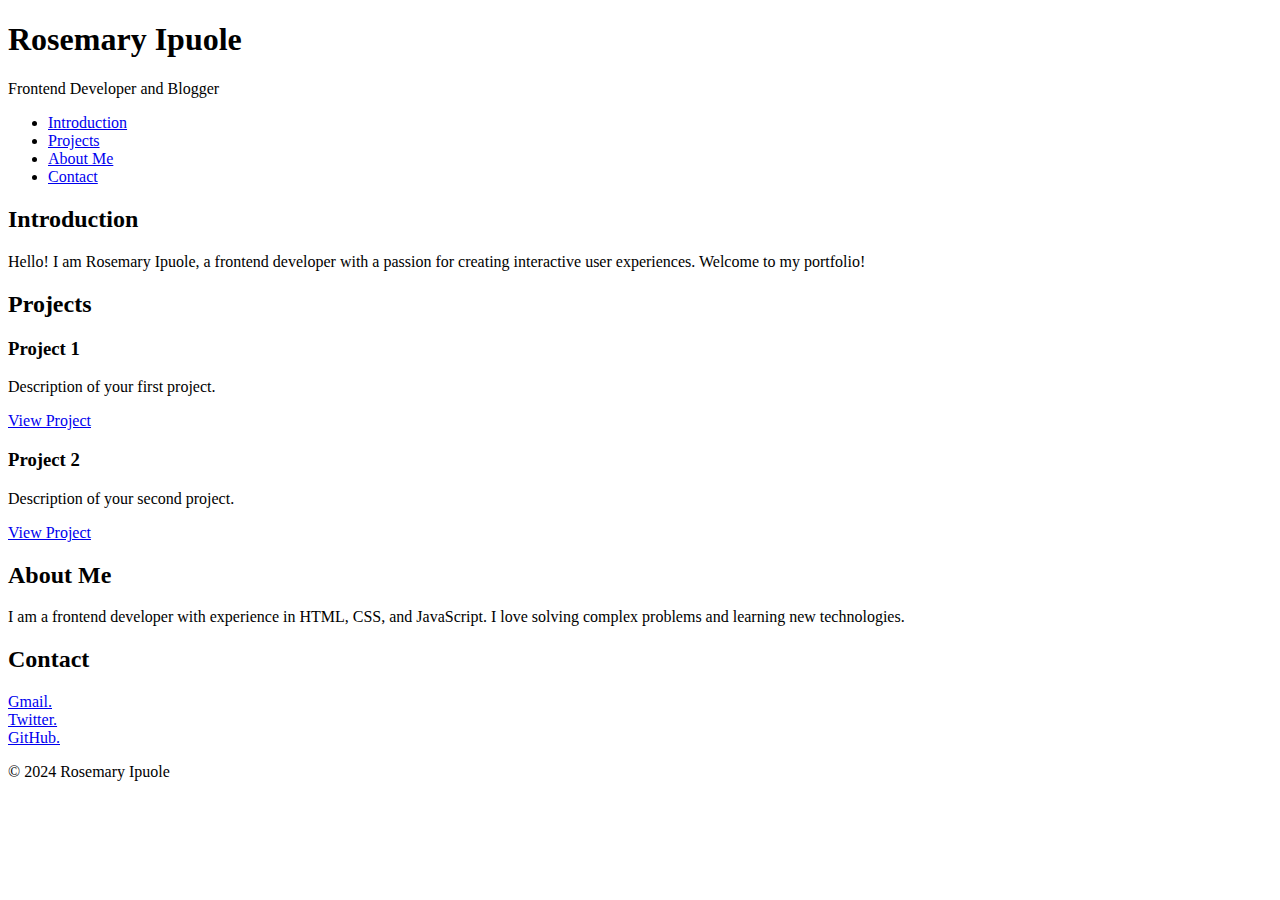
<file: css_basic/index.html>
<!DOCTYPE html>
<html lang="en">
<head>
    <meta charset="utf-8">
    <title>Rosemary Ipuole - Personal Portfolio</title>
</head>
<body>

    <!-- Header Section -->
    <header>
        <h1>Rosemary Ipuole</h1>
        <p>Frontend Developer and Blogger</p>
    </header>

    <!-- Navigation Bar -->
    <nav>
        <ul>
            <li><a href="#introduction">Introduction</a></li>
            <li><a href="#projects">Projects</a></li>
            <li><a href="#about">About Me</a></li>
            <li><a href="#contact">Contact</a></li>
        </ul>
    </nav>

    
    <section id="introduction">
        <h2>Introduction</h2>
        <p>Hello! I am Rosemary Ipuole, a frontend developer with a passion for creating interactive user experiences. Welcome to my portfolio!</p>
    </section>

    
    <section id="projects">
        <h2>Projects</h2>
        <article class="project">
            <h3>Project 1</h3>
            <p>Description of your first project.</p>
            <a href="https://github.com/Rubyugo93/MyFirstProject.git" target="_blank">View Project</a>
        </article>
        <article class="project">
            <h3>Project 2</h3>
            <p>Description of your second project.</p>
            <a href="https://github.com/Rubyugo93/My_First_Portfolio.git" target="_blank">View Project</a>
        </article>
    </section>

    
    <section id="about">
        <h2>About Me</h2>
        <p>I am a frontend developer with experience in HTML, CSS, and JavaScript. I love solving complex problems and learning new technologies.</p>
    </section>

    
    <section id="contact">
        <h2>Contact</h2>
        <a href="ipuolerosemary@gmail.com">Gmail.</a><br>
        <a href="https://x.com/ipuolerosemary" target="_blank">Twitter.</a><br>
        <a href="https://github.com/Rubyugo93/My_First_Portfolio.git" target="_blank">GitHub.</a>
    </section>

    <!-- Footer Section -->
    <footer>
        <p>&copy; 2024 Rosemary Ipuole</p>
    </footer>

</body>
</html>
</file>
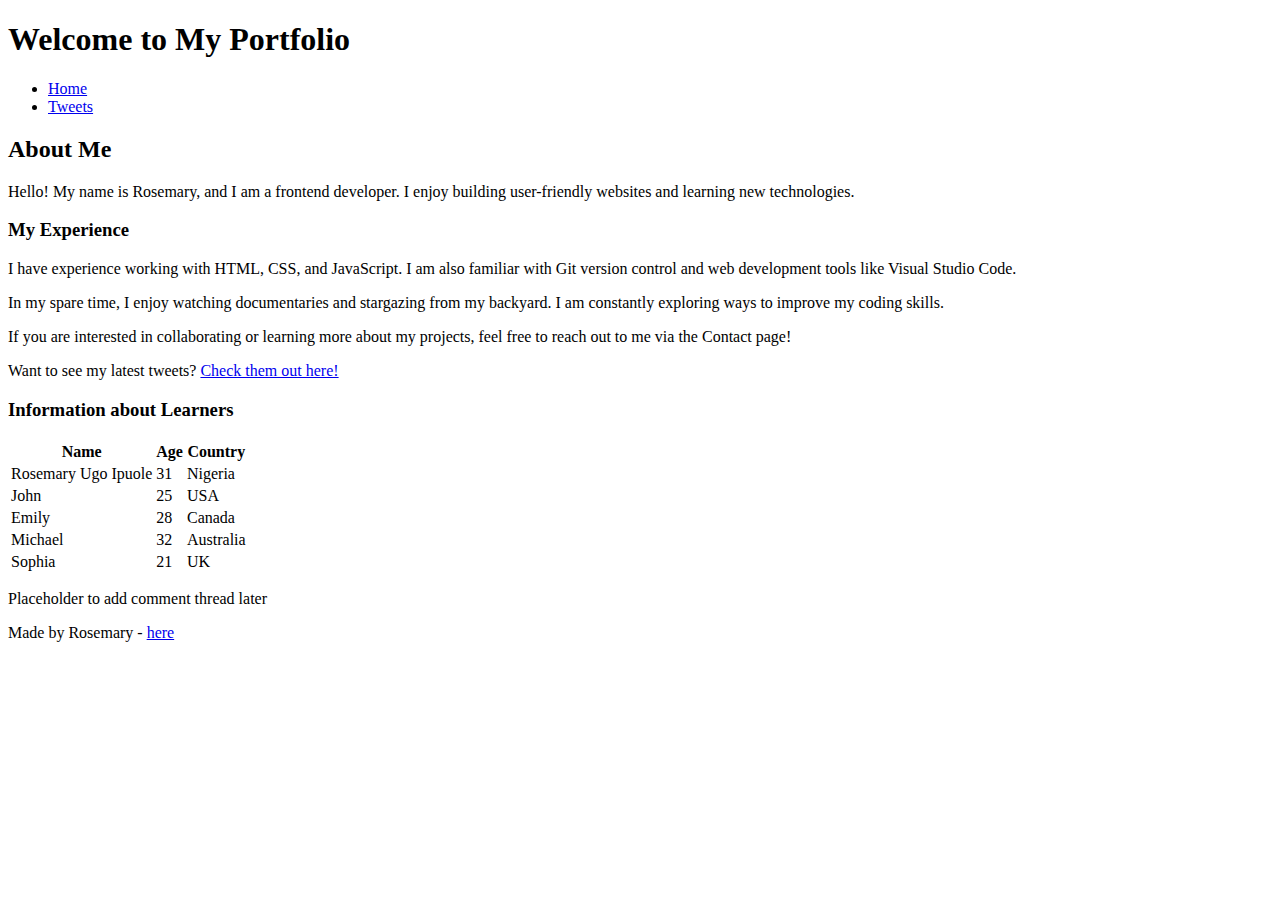
<file: html_basic/index.html>
<!DOCTYPE html>
<html lang="en">
<head>
    <meta charset="UTF-8">
    <meta name="viewport" content="width=device-width, initial-scale=1.0">
    <title>My First Portfolio</title>
</head>
<body>
    <header>
        <h1>Welcome to My Portfolio</h1>
        <ul>
            <li><a href="index.html">Home</a></li>
            <li><a href="tweets.html">Tweets</a></li>
        </ul>
    </header>

    <main>
        <article>
            <h2>About Me</h2>
            <p>Hello! My name is Rosemary, and I am a frontend developer. I enjoy building user-friendly websites and learning new technologies.</p>

            <h3>My Experience</h3>
            <p>I have experience working with HTML, CSS, and JavaScript. I am also familiar with Git version control and web development tools like Visual Studio Code.</p>
            
            <p>In my spare time, I enjoy watching documentaries and stargazing from my backyard. I am constantly exploring ways to improve my coding skills.</p>
            
            <p>If you are interested in collaborating or learning more about my projects, feel free to reach out to me via the Contact page!</p>
            <p>Want to see my latest tweets? <a href="tweets.html">Check them out here!</a></p>

            <div>
                <h3>Information about Learners</h3>
                <table>
                    <thead>
                        <tr>
                            <th>Name</th>
                            <th>Age</th>
                            <th>Country</th>
                        </tr>
                    </thead>
                    <tbody>
                        <tr>
                            <td>Rosemary Ugo Ipuole</td>
                            <td>31</td>
                            <td>Nigeria</td>
                        </tr>
                        <tr>
                            <td>John</td>
                            <td>25</td>
                            <td>USA</td>
                        </tr>
                        <tr>
                            <td>Emily</td>
                            <td>28</td>
                            <td>Canada</td>
                        </tr>
                        <tr>
                            <td>Michael</td>
                            <td>32</td>
                            <td>Australia</td>
                        </tr>
                        <tr>
                            <td>Sophia</td>
                            <td>21</td>
                            <td>UK</td>
                        </tr>
                    </tbody>
                </table>
            </div>
        </article>

        <aside>
            <p>Placeholder to add comment thread later</p>
        </aside>
    </main>

    <footer>
        <p>Made by Rosemary - <a href="https://twitter.com/ipuolerosemary" target="_blank">here</a></p>
    </footer>
    
</body>
</html>
</file>
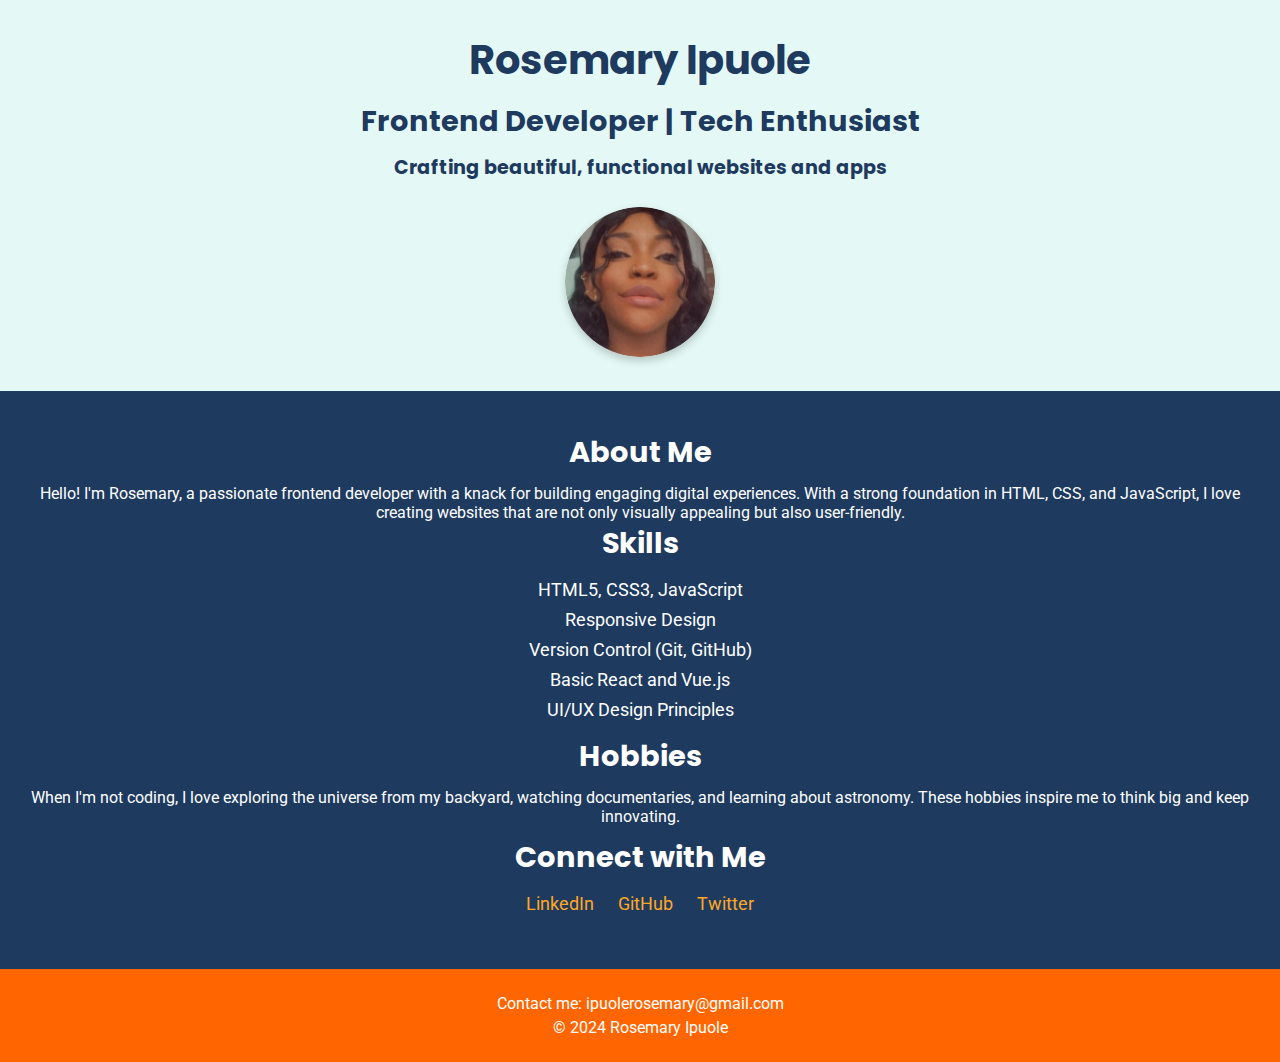
<file: CSS-My Site/CSS-My-Site/index.html>
<!DOCTYPE html>
<html lang="en">
<head>
    <meta charset="UTF-8">
    <meta name="viewport" content="width=device-width, initial-scale=1.0">
    <title>Rosemary Ipuole - Frontend Developer</title>
    <link rel="stylesheet" href="CSS/styles.css">
    <link href="https://fonts.googleapis.com/css2?family=Roboto:wght@400;700&family=Poppins:wght@400;600&display=swap" rel="stylesheet">
</head>
<body>
    <div class="top-container">
        <header>
            <h1>Rosemary Ipuole</h1>
            <h2>Frontend Developer | Tech Enthusiast</h2>
            <h3>Crafting beautiful, functional websites and apps</h3>
        </header>
        <img src="images/rubyimage.png.png" alt="Rosemary Ipuole" class="profile-photo">
    </div>
    
    <div class="middle-container">
        <section class="about-section">
            <h2>About Me</h2>
            <p>Hello! I'm Rosemary, a passionate frontend developer with a knack for building engaging digital experiences. With a strong foundation in HTML, CSS, and JavaScript, I love creating websites that are not only visually appealing but also user-friendly.</p>
        </section>
        
        <section class="skills-section">
            <h2>Skills</h2>
            <ul class="skills-list">
                <li>HTML5, CSS3, JavaScript</li>
                <li>Responsive Design</li>
                <li>Version Control (Git, GitHub)</li>
                <li>Basic React and Vue.js</li>
                <li>UI/UX Design Principles</li>
            </ul>
        </section>

        <section class="hobbies-section">
            <h2>Hobbies</h2>
            <p>When I'm not coding, I love exploring the universe from my backyard, watching documentaries, and learning about astronomy. These hobbies inspire me to think big and keep innovating.</p>
        </section>
        
        <section class="social-links">
            <h2>Connect with Me</h2>
            <a href="https://linkedin.com/in/rosemary-ipuole-b02193152" target="_blank">LinkedIn</a>
            <a href="https://github.com/Rubyugo93" target="_blank">GitHub</a>
            <a href="https://x.com/ipuolerosemary" target="_blank">Twitter</a>
        </section>
    </div>
    
    <div class="bottom-container">
        <footer>
            <p>Contact me: <a href="mailto:ipuolerosemary@gmail.com">ipuolerosemary@gmail.com</a></p>
            <p>© 2024 Rosemary Ipuole</p>
        </footer>
    </div>
</body>
</html>
</file>
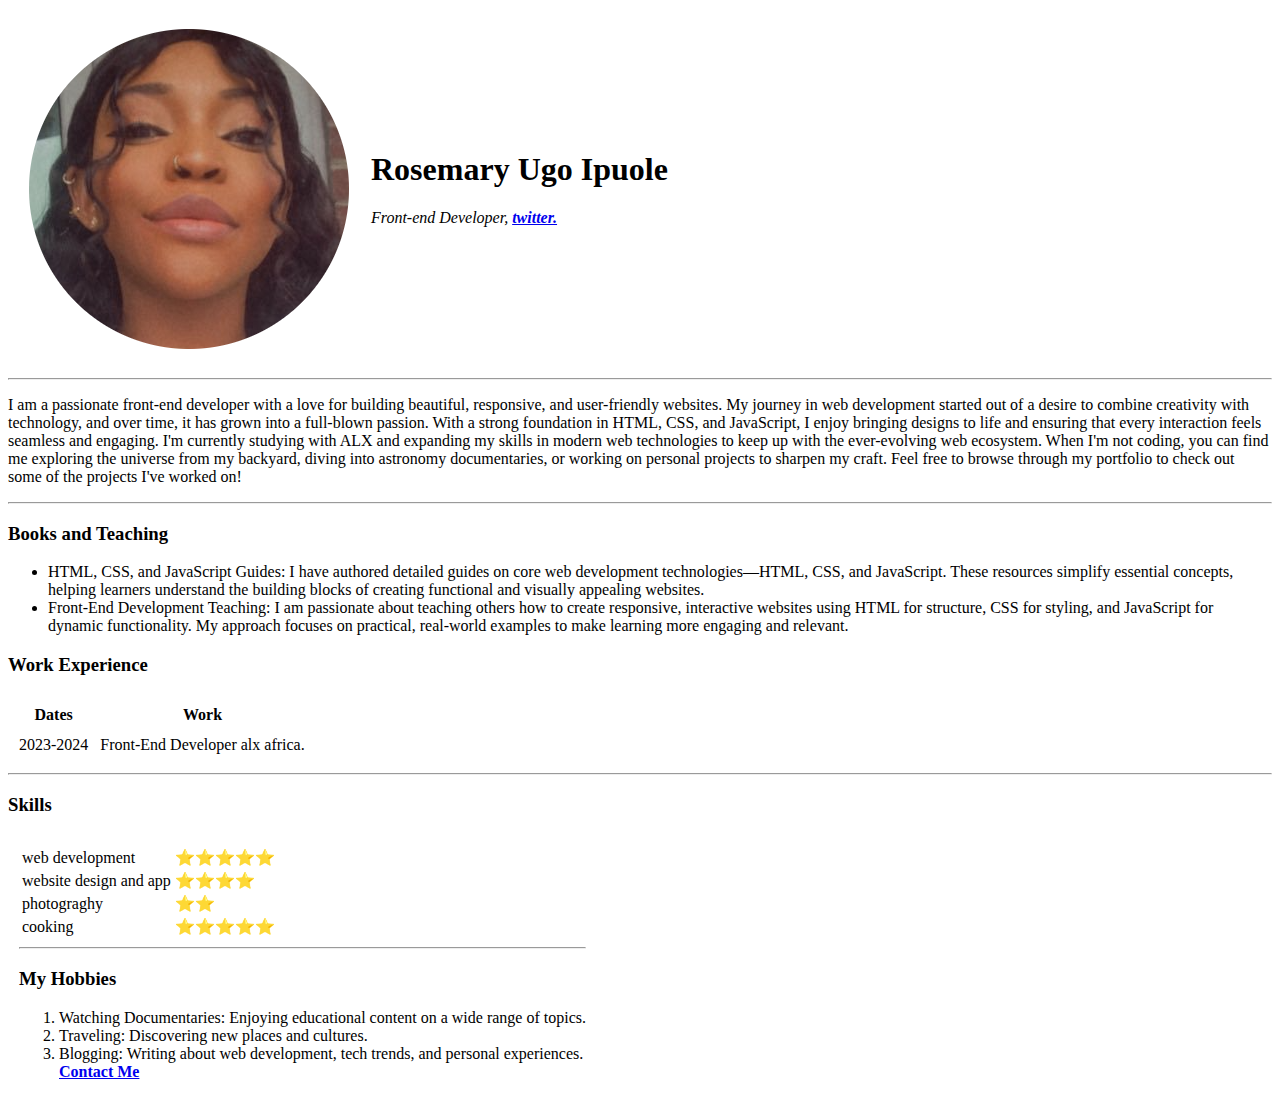
<file: MY-CV/MY-CV/index.html>
<html lang="en">
<head>
    <meta charset="UTF-8">
    <meta name="viewport" content="width=device-width, initial-scale=1.0">
    <title>Rosemary's Personal Site</title>
</head>
<body>
    <table cellspacing="20">
        <tr>
           <td><img src="rubyimage.png.png" alt="Rosemary profile picture"></td>
            <td><h1>Rosemary Ugo Ipuole</h1>
                <p><em>Front-end Developer, <strong><a href="https://x.com/ipuolerosemary">twitter.</a></strong></em></p>
        </tr>
    </table>
   
    <hr>
    <p>I am a passionate front-end developer with a love for building beautiful, responsive, and user-friendly websites. My journey in web development started out of a desire to combine creativity with technology, and over time, it has grown into a full-blown passion.

        With a strong foundation in HTML, CSS, and JavaScript, I enjoy bringing designs to life and ensuring that every interaction feels seamless and engaging. I'm currently studying with ALX and expanding my skills in modern web technologies to keep up with the ever-evolving web ecosystem. When I'm not coding, you can find me exploring the universe from my backyard, diving into astronomy documentaries, or working on personal projects to sharpen my craft.
        
        Feel free to browse through my portfolio to check out some of the projects I've worked on!</p>
        <hr>
        <h3><strong>Books and Teaching</strong></h3>
    <ul>
        <li>HTML, CSS, and JavaScript Guides: I have authored detailed guides on core web development technologies—HTML, CSS, and JavaScript. These resources simplify essential concepts, helping learners understand the building blocks of creating functional and visually appealing websites.</li>
        <li>Front-End Development Teaching: I am passionate about teaching others how to create responsive, interactive websites using HTML for structure, CSS for styling, and JavaScript for dynamic functionality. My approach focuses on practical, real-world examples to make learning more engaging and relevant.</li>

    </ul>
    <h3>Work Experience</h3>
<table cellspacing="10">
    <thead>
    
        <tr>
            <th>Dates</th>
            <th>Work</th>
        </tr>
    </thead>
    <tbody>
        <tr>
        <td>2023-2024</td>
        <td>Front-End Developer alx africa.</td>
    </tr>
    </tbody>
</table>
<hr>
<h3>Skills</h3>
 <table cellspacing="10">
         <tr>
            <td>
                <table>
                    <tr>
            <td> web development</td>
            <td>⭐⭐⭐⭐⭐</td>
        </tr>
            <tr>
                <td>website design and app</td>
                <td>⭐⭐⭐⭐</td>
            </tr>
            <tr>
                <td>photograghy</td>
                <td>⭐⭐</td>
                <tr>
                    <td>cooking</td>
                    <td>⭐⭐⭐⭐⭐</td>
                </tr>
            </table>
         
            <table>
        </td>   
    </tr>
</table>

        <hr>
    <h3>My Hobbies</h3>
    <ol>
        <li>Watching Documentaries: Enjoying educational content on a wide range of topics.</li>
        <li>Traveling: Discovering new places and cultures.</li>
        <li>Blogging: Writing about web development, tech trends, and personal experiences.</li>
        <a href="contact.me.html"><strong>Contact Me</strong></a>
    </ol>
    </body>
</html>
</file>
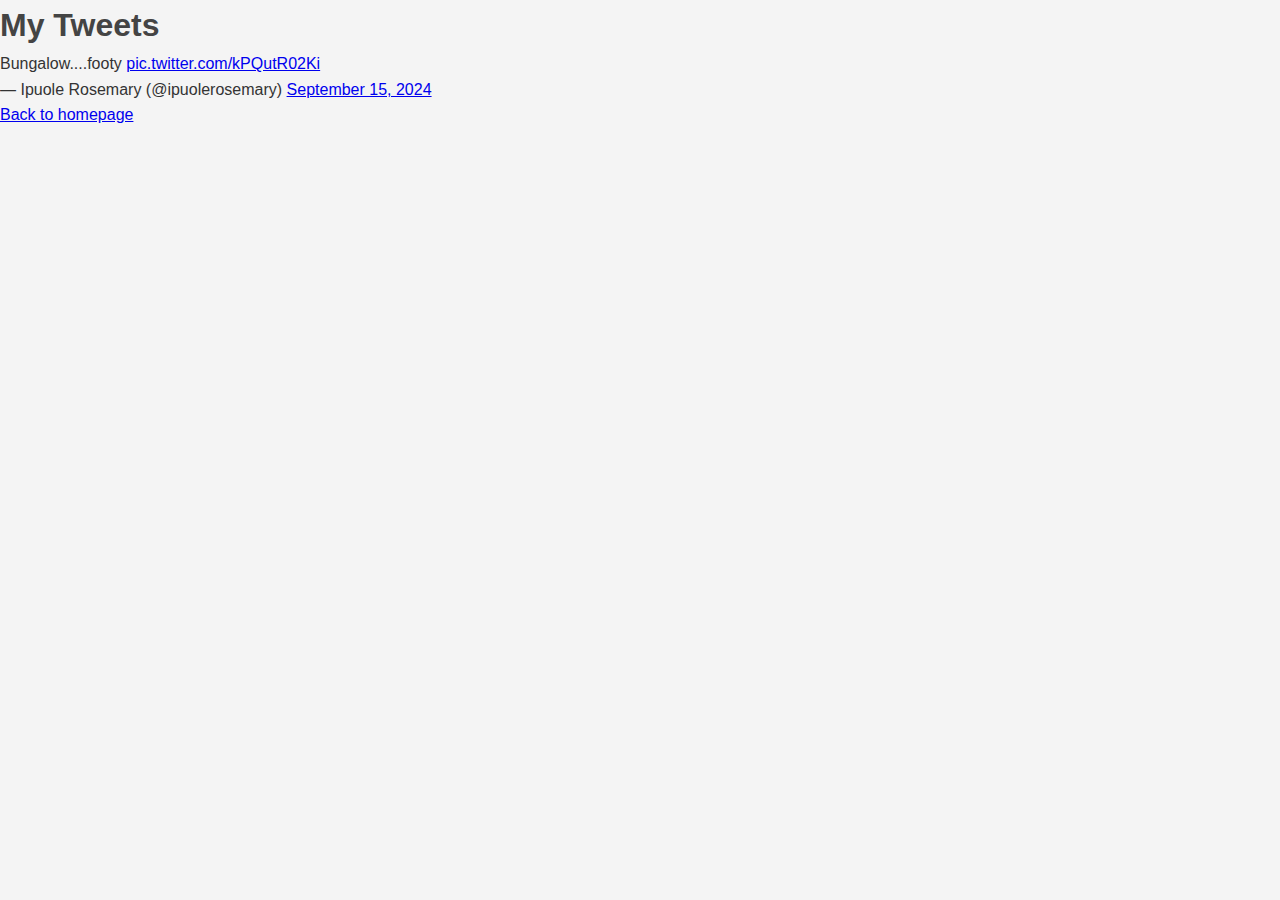
<file: css_basic/tweets.html>
<!DOCTYPE html>
<html lang="en">
<head>
    <meta charset="UTF-8">
    <meta name="viewport" content="width=device-width, initial-scale=1.0">
    <title>Tweets</title>
    <link href="base.css" rel="stylesheet">
<link href="styles.css" rel="stylesheet">

    
</head>
<body>
    <h1>My Tweets</h1>

    
    <blockquote class="twitter-tweet">
        <p lang="en" dir="ltr">Bungalow....footy <a href="https://t.co/kPQutR02Ki">pic.twitter.com/kPQutR02Ki</a></p>
        &mdash; Ipuole Rosemary (@ipuolerosemary) <a href="https://twitter.com/ipuolerosemary/status/1013147050446409729?ref_src=twsrc%5Etfw">September 15, 2024</a>
    </blockquote>
    <script async src="https://platform.twitter.com/widgets.js" charset="utf-8"></script>

    
    <p><a href="index.html">Back to homepage</a></p>
</body>
</html>
</file>
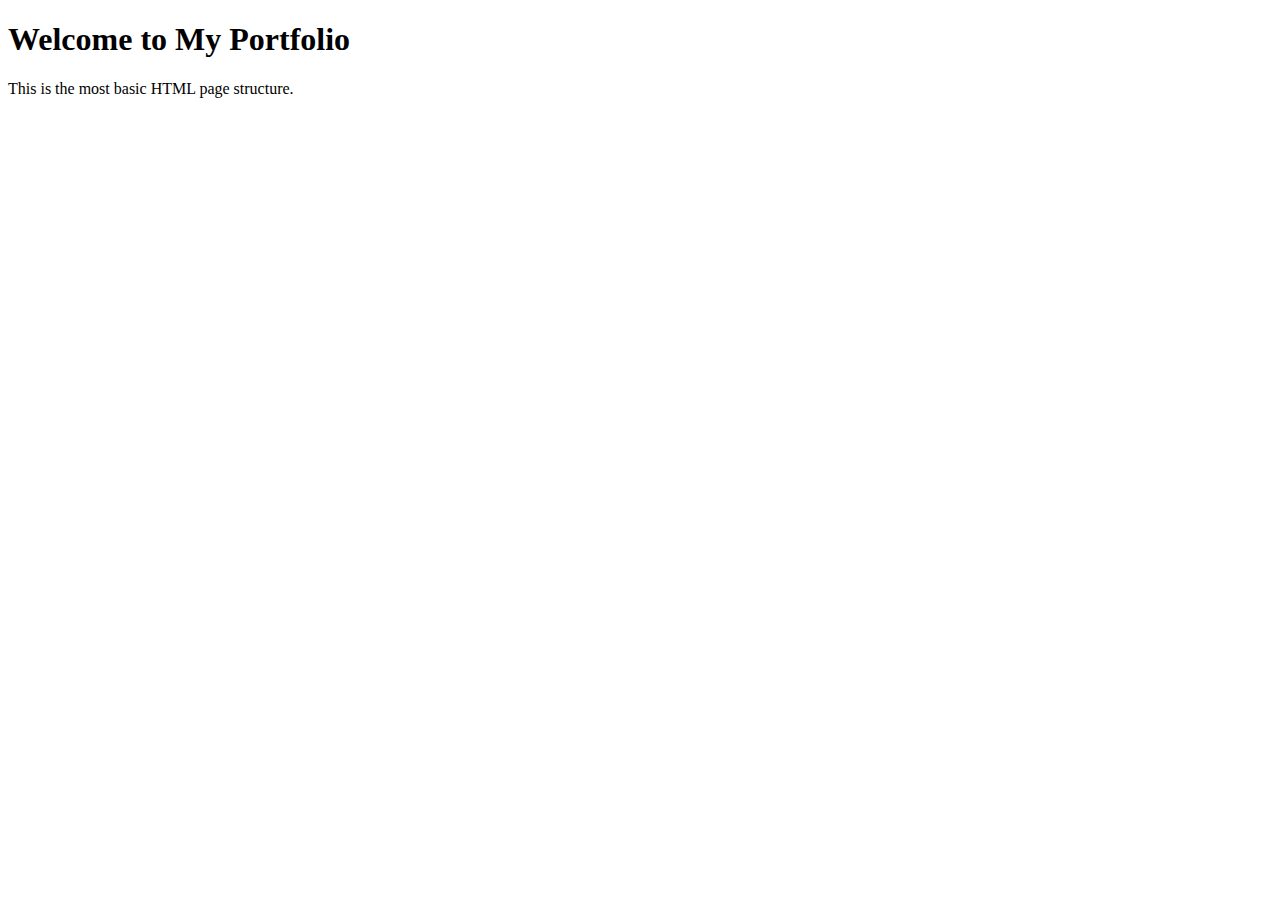
<file: html_basic/base_index.html>
<!DOCTYPE html>
<html lang="en">
<head>
    <meta charset="UTF-8">
    <meta name="viewport" content="width=device-width, initial-scale=1.0">
    <title>My First Portfolio</title>
</head>
<body>
    <h1>Welcome to My Portfolio</h1>
    <p>This is the most basic HTML page structure.</p>
</body>
</html>
</file>
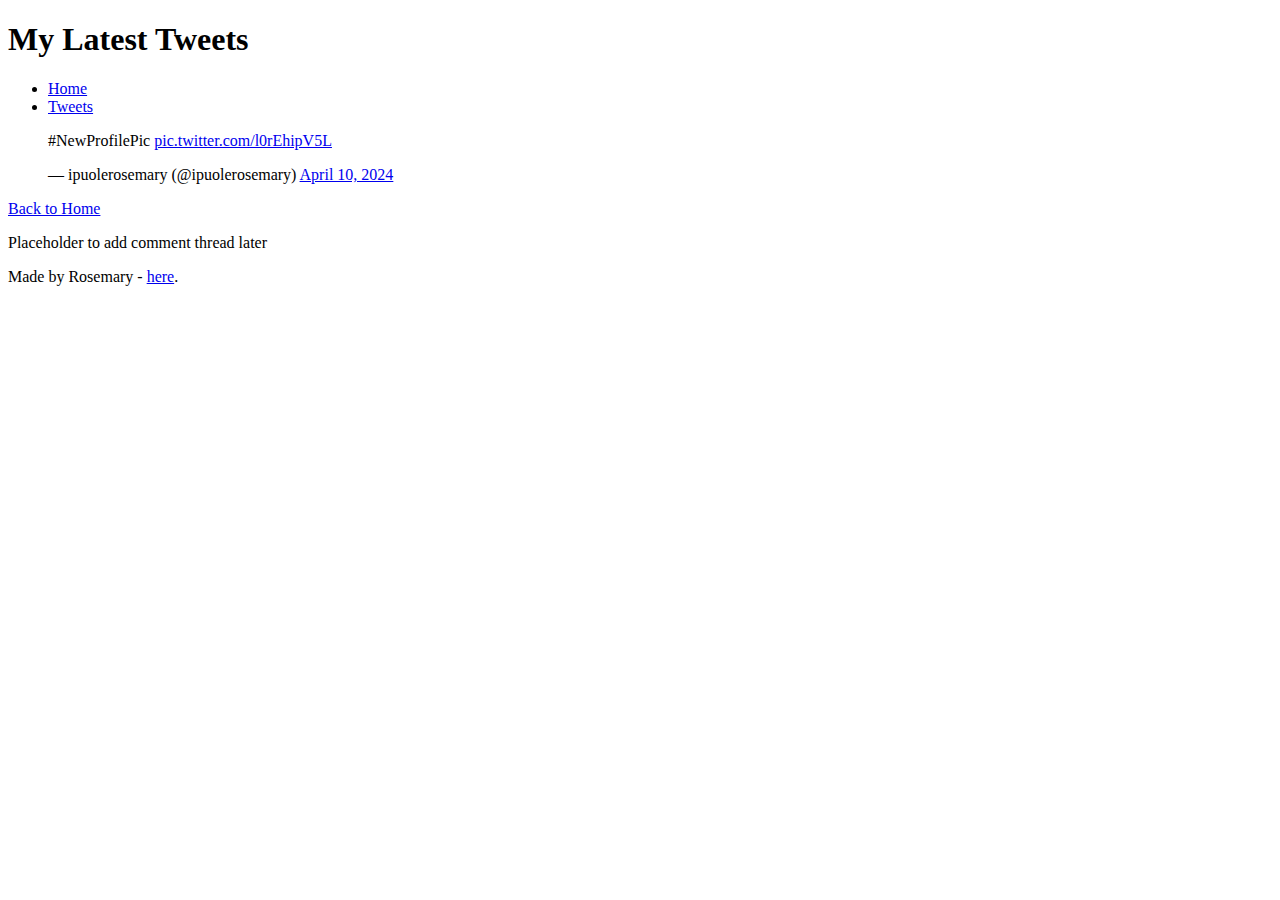
<file: html_basic/tweets.html>
<!DOCTYPE html>
<html lang="en">
<head>
    <meta charset="UTF-8">
    <meta name="viewport" content="width=device-width, initial-scale=1.0">
    <title>My Tweets</title>
</head>
<body>
    <header>
        <h1>My Latest Tweets</h1>
        <ul>
            <li><a href="index.html">Home</a></li>
            <li><a href="tweets.html">Tweets</a></li>
        </ul>
    </header>

    <main>
        <article>
            <!-- Embedded Tweet Example -->
            <blockquote class="twitter-tweet">
                <p lang="en" dir="ltr">#NewProfilePic <a href="https://t.co/l0rEhipV5L">pic.twitter.com/l0rEhipV5L</a></p>
                &mdash; ipuolerosemary (@ipuolerosemary) <a href="https://twitter.com/ipuolerosemary/status/1842976090710782048?ref_src=twsrc%5Etfw">April 10, 2024</a>
            </blockquote>
            <script async src="https://platform.twitter.com/widgets.js" charset="utf-8"></script>
            <!-- Link back to Homepage -->
            <a href="index.html">Back to Home</a>
        </article>
        
        <aside>
            <p>Placeholder to add comment thread later</p>
        </aside>
    </main>

    <footer>
        <p>Made by Rosemary - <a href="https://github.com/Rubyugo93/My_First_Portfolio" target="_blank">here</a>.</p>
    </footer>
    
</body>
</html>
</file>
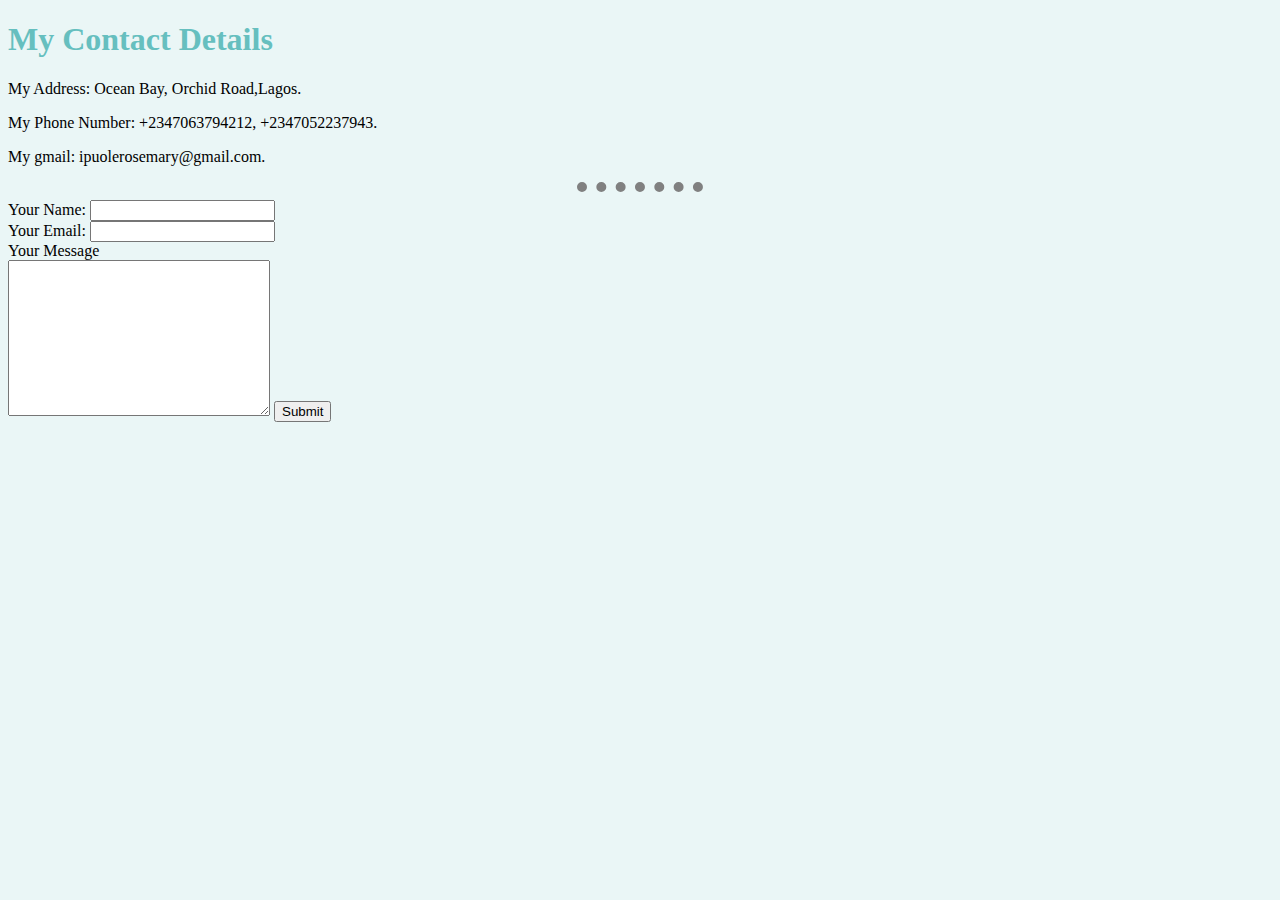
<file: MY-CV/contact.me.html>
<!DOCTYPE html>
<html lang="en">
<head>
    <meta charset="UTF-8">
    <meta name="viewport" content="width=device-width, initial-scale=1.0">
    <title>Contact Me</title>
    <link rel="stylesheet" href="css/styles.css">
</head>
<body>
    <h1>My Contact Details</h1>
    <p>My Address: Ocean Bay, Orchid Road,Lagos.</p>
    <p>My Phone Number: +2347063794212, +2347052237943.</p>
    <p>My gmail: ipuolerosemary@gmail.com.</p>
    <hr>
    <form class="" action="mailto:ipuolerosemary@gmail.com" method="post">
<label>Your Name:</label>
<input type="text" name="yourName" value=""><br>
<label>Your Email:</label>
<input type="email" name="yourEmail" value=""><br>
<label>Your Message</label><br>
<textarea name="yourMessage" rows="10" cols="30"></textarea>
<input type="submit" name="">
</form>
</body>
</html>
</file>
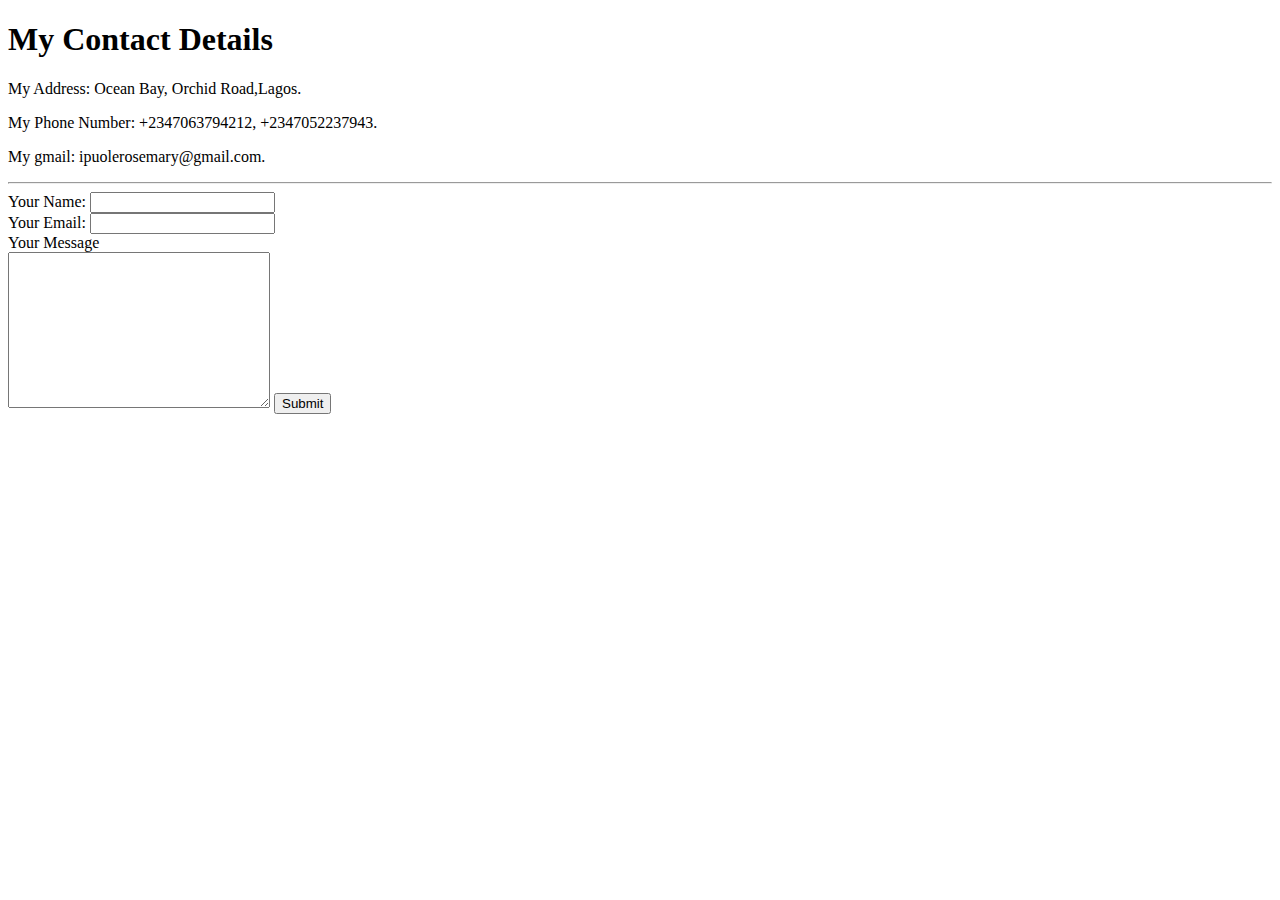
<file: MY-CV/MY-CV/contact.me.html>
<!DOCTYPE html>
<html lang="en">
<head>
    <meta charset="UTF-8">
    <meta name="viewport" content="width=device-width, initial-scale=1.0">
    <title>Contact Me</title>
</head>
<body>
    <h1>My Contact Details</h1>
    <p>My Address: Ocean Bay, Orchid Road,Lagos.</p>
    <p>My Phone Number: +2347063794212, +2347052237943.</p>
    <p>My gmail: ipuolerosemary@gmail.com.</p>
    <hr>
    <form class="" action="mailto:ipuolerosemary@gmail.com" method="post">
<label>Your Name:</label>
<input type="text" name="yourName" value=""><br>
<label>Your Email:</label>
<input type="email" name="yourEmail" value=""><br>
<label>Your Message</label><br>
<textarea name="yourMessage" rows="10" cols="30"></textarea>
<input type="submit" name="">
</form>
</body>
</html>
</file>
<file: css_basic/styles.css>
/* Apply Flexbox to the layout */
body {
    display: flex;
    flex-direction: column; /* Stack header, main, and footer vertically */
    height: 100vh; /* Full viewport height */
    margin: 0;
    padding: 0;
}

main {
    display: flex;
    flex-direction: row; /* Align article and aside side by side */
    flex: auto; /* Automatically adjust height */
}

article {
    flex: 2; /* Article takes 2/3 of the space */
    overflow-y: auto; /* Enable vertical scrolling */
    padding: 10px;
    background-color: #f9f9f9;
}

aside {
    flex: 1; /* Aside takes 1/3 of the space */
    overflow-y: auto;
    padding: 10px;
    background-color: #eee;
}

header, footer {
    background-color: #333;
    color: white;
    text-align: center;
    padding: 20px;
}

ul {
    list-style: none;
    display: flex;
    justify-content: center;
    gap: 20px;
}

ul li a {
    color: white;
    text-decoration: none;
    font-weight: bold;
}

ul li a:hover {
    color: #ffcc00; /* Gold color on hover */
}

footer {
    background-color: #282c34;
    padding: 10px;
    font-size: 14px;
}

table {
    width: 100%;
    border-collapse: collapse;
    margin-top: 20px;
}

th, td {
    padding: 10px;
    border: 1px solid #ddd;
    text-align: left;
}

th {
    background-color: #333;
    color: white;
}

td {
    background-color: #f9f9f9;
}
</file>
<file: MY-CV/css/styles.css>
body {
        background-color: #EAF6F6; 
    }
    h1 {
color: #66BFBF
    }
    h3 {
  color:      #66BFBF;
    }
    hr {

border-style: none;
border-top-style: dotted;
border-color: grey;
border-width: 10px;
width: 10%;
    }
</file>
<file: CSS-My Site/CSS-My-Site/CSS/styles.css>
/* Reset styles */
* {
    margin: 0;
    padding: 0;
    box-sizing: border-box;
}

body {
    font-family: 'Roboto', sans-serif;
    color: #ffffff;
    background-color: #1E3A5F; /* Navy blue background */
    text-align: center;
}

h1, h2, h3 {
    font-family: 'Poppins', sans-serif;
    margin-bottom: 10px;
    color: #ffffff; /* Default color for all h1, h2, h3 */
}

h1 {
    font-size: 2.5em;
}

h2 {
    font-size: 1.8em;
}

h3 {
    font-size: 1.2em;
    color: #1E3A5F; /* Contrast against light background in top-container */
}

.top-container {
    background-color: #E4F9F5; /* Original light color */
    padding: 30px 20px;
}

.top-container h1, .top-container h2, .top-container h3 {
    color: #1E3A5F; /* Set the text color to navy blue for top container text */
}

.profile-photo {
    width: 150px;
    height: auto;
    border-radius: 50%;
    margin-top: 15px;
    box-shadow: 0px 4px 8px rgba(0, 0, 0, 0.2);
}

.middle-container {
    padding: 40px 20px;
    background-color: #1E3A5F; /* Match the main navy blue background */
}

.skills-list, .social-links {
    list-style-type: none;
    padding: 0;
    margin: 10px 0;
}

.skills-list li, .social-links a {
    font-size: 1.1em;
    color: #ffffff;
    padding: 5px 0;
}

.social-links a {
    display: inline-block;
    margin: 0 10px;
    color: #FFA726; /* Soft orange for link color */
    text-decoration: none;
}

.social-links a:hover {
    text-decoration: underline;
}

.bottom-container {
    background-color: #FF6500;
    padding: 20px;
    color: #ffffff;
}

footer a {
    color: #ffffff;
    text-decoration: none;
}

footer a:hover {
    text-decoration: underline;
}

footer p {
    margin: 5px 0;
}
</file>
<file: css_basic/base.css>
/* Reset and basic styling */
* {
    margin: 0;
    padding: 0;
    box-sizing: border-box;
}

body {
    font-family: Arial, sans-serif;
    line-height: 1.6;
    background-color: #f4f4f4;
    color: #333;
}

h1, h2, h3 {
    color: #444;
}
</file>
